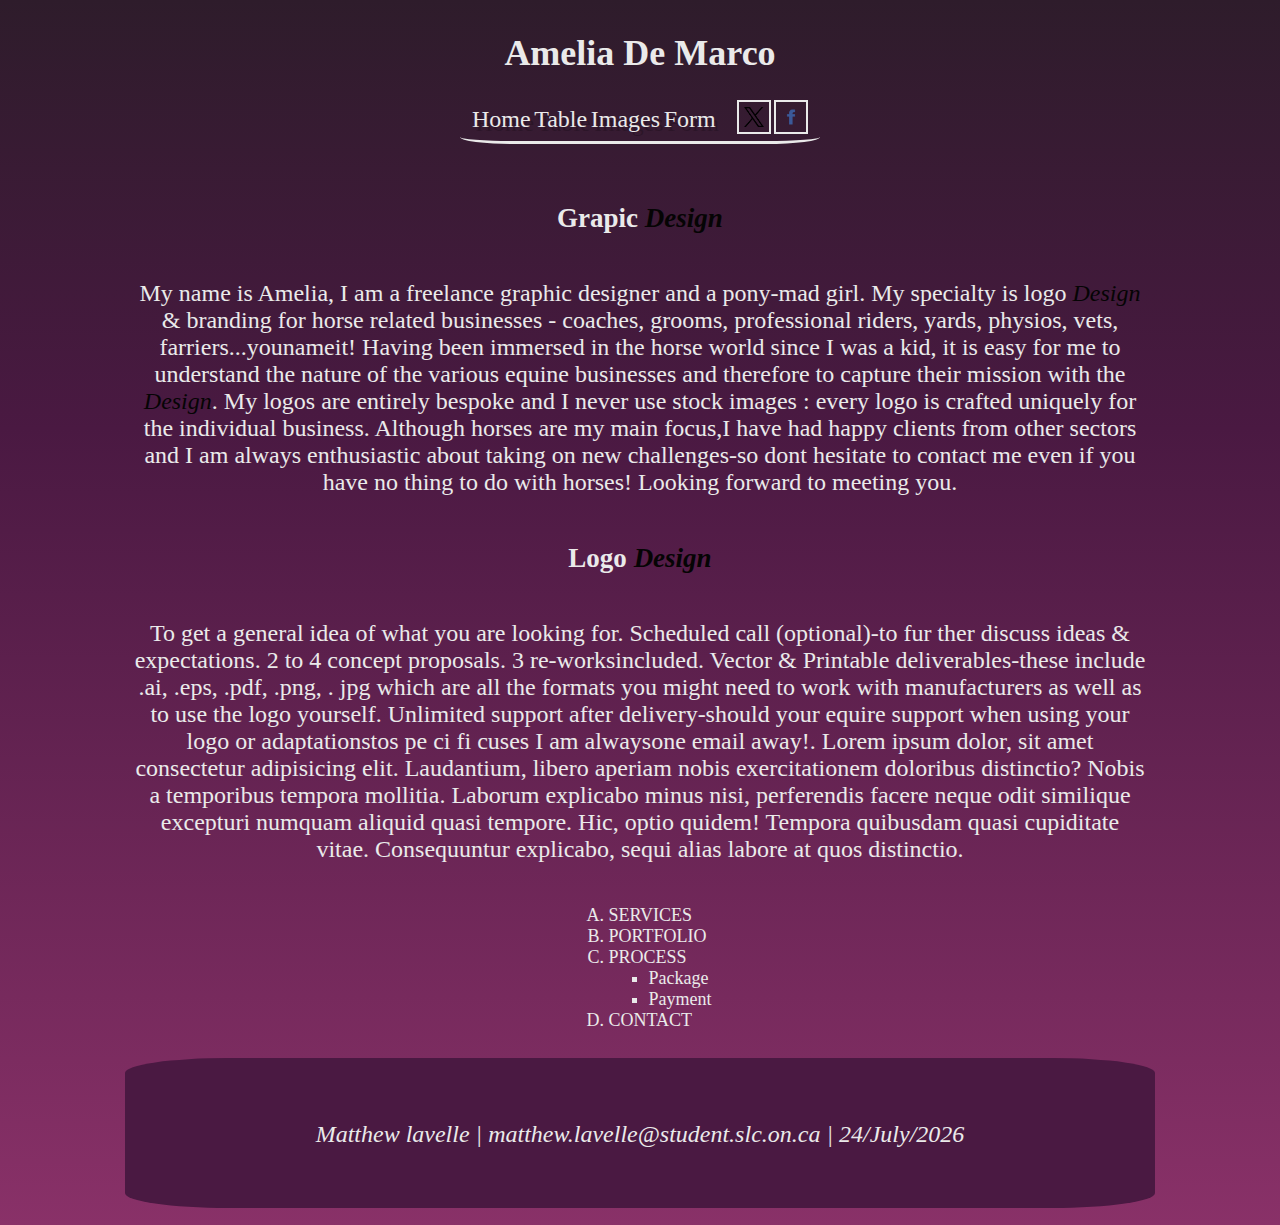
<file: index.html>
<!doctype html>
<!-- Matthew lavelle -->
<html lang = "en">
<head>
<meta charset = "UTF-8">
<title>ADM Home</title>
<link rel="stylesheet" href="./styles/style.css">
<script src="./js/date.js" defer></script>
</head>
<body>
    <h1>Amelia De Marco</h1>
    <div class="navflexcontainer">
        <div class="flexitem">
            <a href="./index.html">Home</a>
        </div>
        <div class="flexitem">
            <a href="./table.html">Table</a>
        </div>
        <div class="flexitem">
            <a href="./Images.html">Images</a>
        </div>
        <div class="flexitem">
            <a href="./form.html">Form</a>
        </div>
        <div class="flexitem-space">
            &nbsp;
        </div>
        <div class="flexitem">
            <a href="https://x.com/"><img src="./pics/logo-black.png" alt="twitter link" width="20" height="20"></a>
        </div>
        <div class="flexitem">
            <a href="https://www.facebook.com/"><img src="./pics/facebook.png" alt="facebook link" width="20" height="20"></a>
        </div>
    </div>
    <div class="maincontainer">
        <h2>Grapic <span class="design">Design</span></h2>
        <p> 
            My name is Amelia,
            I am a freelance graphic designer and a pony-mad girl.
            My specialty is logo <span class="design">Design</span> & branding for horse related businesses - coaches, grooms, professional riders, yards, physios, vets, farriers...younameit!        
            Having been immersed in the horse world since I was a kid, it is easy for me to understand the nature of the various equine businesses and therefore to capture their mission with the <span class="design">Design</span>.
            My logos are entirely bespoke and I never use stock images : every logo is crafted uniquely for the individual business.
            Although horses are my main focus,I have had happy clients from other sectors and I am always enthusiastic about taking on new challenges-so dont hesitate to contact me even if you have no thing to do with horses!
            Looking forward to meeting you.
        </p>
        <h2>Logo <span class="design">Design</span></h2>
        <p>
            To get a general idea of what you are looking for. Scheduled call (optional)-to fur ther discuss ideas & expectations. 2 to 4 concept proposals. 3 re-worksincluded. Vector & Printable deliverables-these include .ai, .eps, .pdf, .png, . jpg which are all the formats you might need to work with manufacturers as well as to use the logo yourself. Unlimited support after delivery-should your equire support when using your logo or adaptationstos pe ci fi cuses I am alwaysone email away!. Lorem ipsum dolor, sit amet consectetur adipisicing elit. Laudantium, libero aperiam nobis exercitationem doloribus distinctio? Nobis a temporibus tempora mollitia. Laborum explicabo minus nisi, perferendis facere neque odit similique excepturi numquam aliquid quasi tempore. Hic, optio quidem! Tempora quibusdam quasi cupiditate vitae. Consequuntur explicabo, sequi alias labore at quos distinctio.
        </p>
        <ol>
            <li>SERVICES</li>
            <li>PORTFOLIO</li>
            <li>PROCESS
                <ul>
                    <li>Package</li>
                    <li>Payment</li>
                </ul>
            </li>
            <li>CONTACT</li>
        </ol>
    </div>
    <div class="footercontainer">
        <footer>
            <address><a href="https://www.gmail.com">Matthew lavelle | matthew.lavelle@student.slc.on.ca | <span id="currentdate"></span></a></address>
        </footer>
    </div>
</body>
</html>
</file>
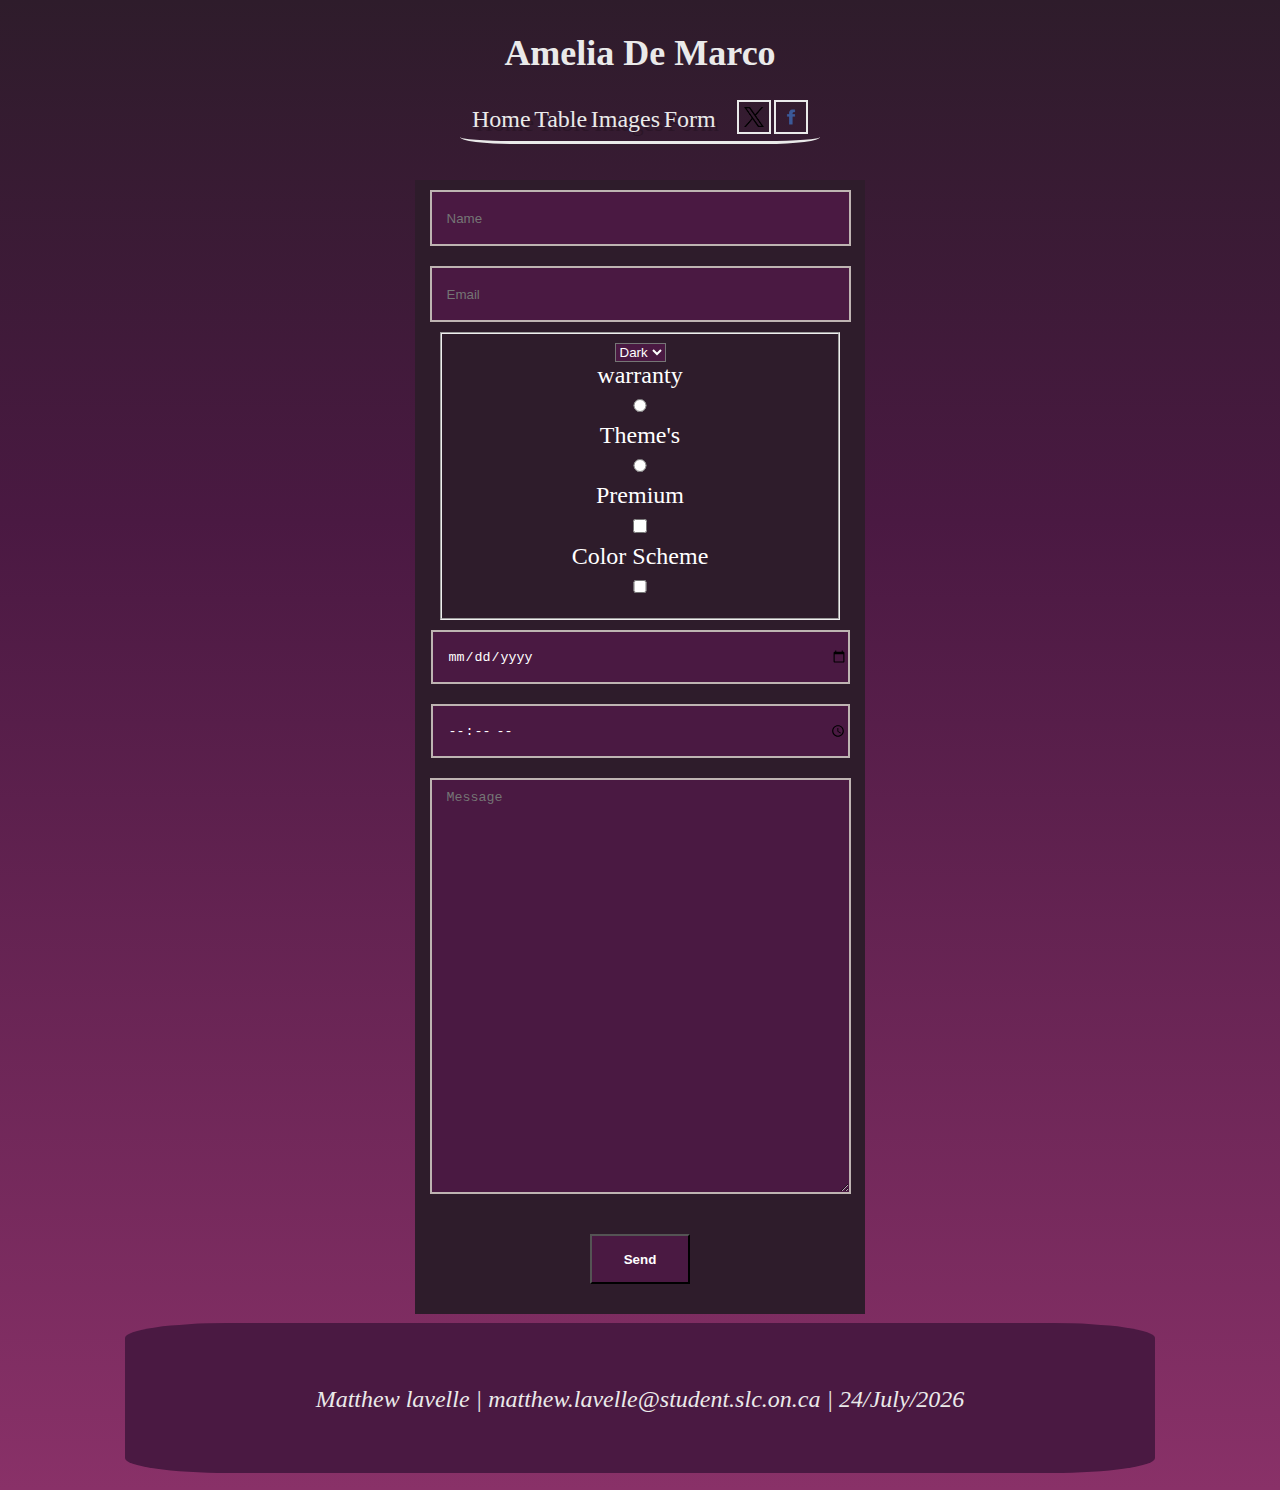
<file: form.html>
<!doctype html>
<!-- Matthew lavelle -->
<html lang = "en">
<head>
<meta charset = "UTF-8">
<title>ADM Home</title>
<link rel="stylesheet" href="./styles/style.css">
<script src="./js/date.js" defer></script>
</head>
<body>
    <h1>Amelia De Marco</h1>
    <div class="navflexcontainer">
        <div class="flexitem">
            <a href="./index.html">Home</a>
        </div>
        <div class="flexitem">
            <a href="./table.html">Table</a>
        </div>
        <div class="flexitem">
            <a href="./Images.html">Images</a>
        </div>
        <div class="flexitem">
            <a href="./form.html">Form</a>
        </div>
        <div class="flexitem-space">
            &nbsp;
        </div>
        <div class="flexitem">
            <a href="https://x.com/"><img src="./pics/logo-black.png" alt="twitter link" width="20" height="20"></a>
        </div>
        <div class="flexitem">
            <a href="https://www.facebook.com/"><img src="./pics/facebook.png" alt="facebook link" width="20" height="20"></a>
        </div>
    </div>
    <div class="maincontainer">
        <div class="formcontainer">
            <form action="nothing.php" method="post">
                <input type="text" name="name" placeholder="Name">
                <input type="text" name="email" placeholder="Email">
                <fieldset>
                    <select name="options" id="options">
                        <option value="dark">Dark</option>
                        <option value="light">Light</option>
                        <option value="dim">Dim</option>
                    </select>
                    <label for="checkbox">warranty</label>
                    <input id="checkbox" type="radio" placeholder="themed">
                    <label for="checkbox">Theme's</label>
                    <input id="checkbox" type="radio" placeholder="themed">
                    <label for="checkbox">Premium</label>
                    <input id="checkbox" type="checkbox" placeholder="Premium">
                    <label for="checkbox">Color Scheme</label>
                    <input id="checkbox" type="checkbox" placeholder="colorscheme">
                </fieldset>
                <input type="date" name="email" placeholder="Email">
                <input type="time" name="email" placeholder="Email">
                <textarea name="message" placeholder="Message"></textarea>
                <button type="submit" name="submit"><b>Send</b></button>
            </form>
        </div>
    </div>
    <div class="footercontainer">
        <footer>
            <address><a href="https://www.gmail.com">Matthew lavelle | matthew.lavelle@student.slc.on.ca | <span id="currentdate"></span></a></address>
        </footer>
    </div>
</body>
</html>
</file>
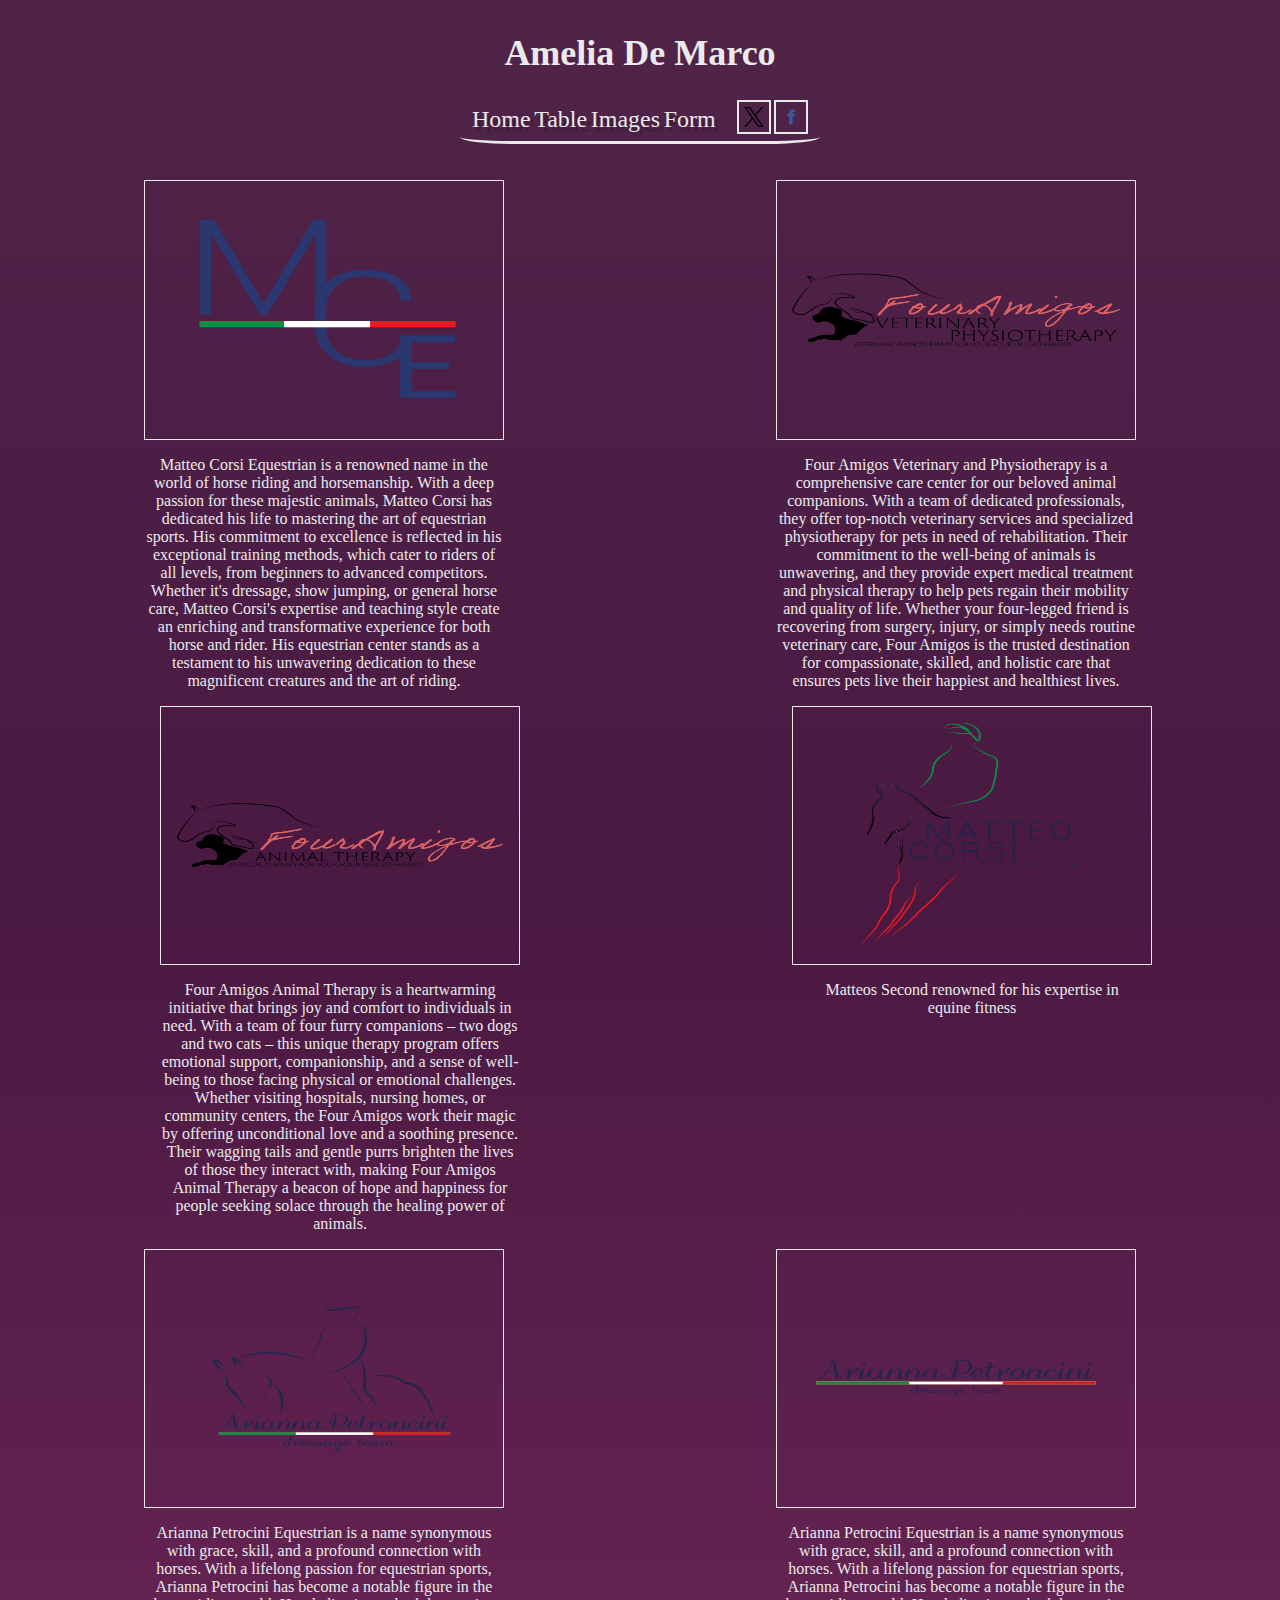
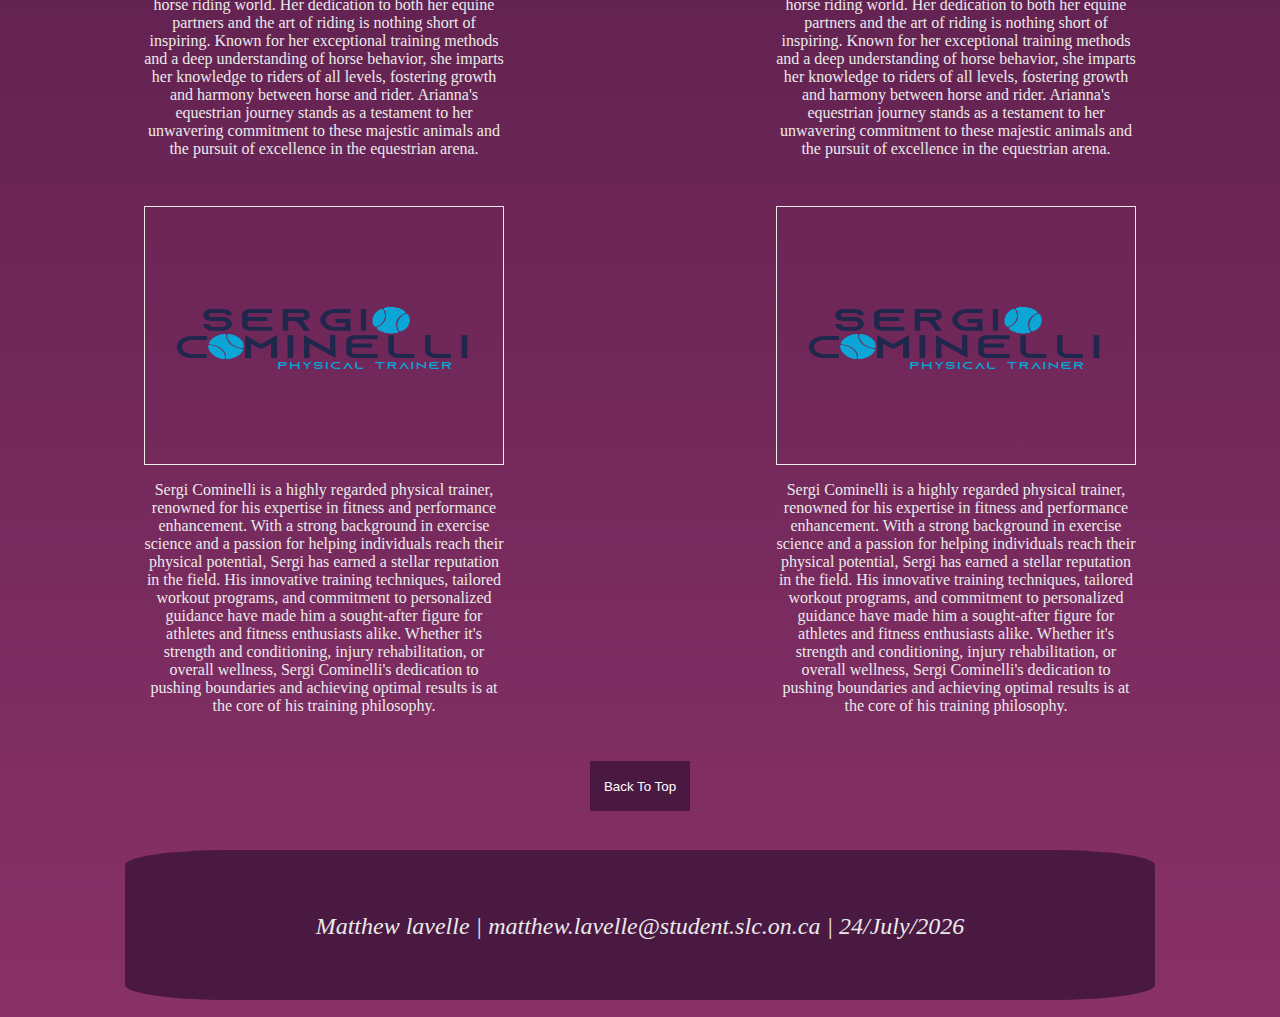
<file: images.html>
<!doctype html>
<!-- Matthew lavelle -->
<html lang = "en">
<head>
<meta charset = "UTF-8">
<title>ADM Images</title>
<link rel="stylesheet" href="./styles/style.css">
<script src="./js/date.js" defer></script>
<script src="./js/jumptotop.js" defer></script>
</head>
<body class="new-bg">
    <h1>Amelia De Marco</h1>
    <div class="navflexcontainer">
        <div class="flexitem">
            <a href="./index.html">Home</a>
        </div>
        <div class="flexitem">
            <a href="./table.html">Table</a>
        </div>
        <div class="flexitem">
            <a href="./Images.html">Images</a>
        </div>
        <div class="flexitem">
            <a href="./form.html">Form</a>
        </div>
        <div class="flexitem-space">
            &nbsp;
        </div>
        <div class="flexitem">
            <a href="https://x.com/"><img src="./pics/logo-black.png" alt="twitter link" width="20" height="20"></a>
        </div>
        <div class="flexitem">
            <a href="https://www.facebook.com/"><img src="./pics/facebook.png" alt="facebook link" width="20" height="20"></a>
        </div>
    </div>
    <div class="maincontainer">
        <div class="imgContainer">
            <div class="subSubContainer">
                <img src="./pics/3.png" alt="logo" width="350" height="250">
                <p>Matteo Corsi Equestrian is a renowned name in the world of horse riding and horsemanship. With a deep passion for these majestic animals, Matteo Corsi has dedicated his life to mastering the art of equestrian sports. His commitment to excellence is reflected in his exceptional training methods, which cater to riders of all levels, from beginners to advanced competitors. Whether it's dressage, show jumping, or general horse care, Matteo Corsi's expertise and teaching style create an enriching and transformative experience for both horse and rider. His equestrian center stands as a testament to his unwavering dedication to these magnificent creatures and the art of riding.</p>
            </div>
            <div class="subSubContainer">
                <img src="./pics/2.png" alt="logo" width="350" height="250">
                <p>Four Amigos Veterinary and Physiotherapy is a comprehensive care center for our beloved animal companions. With a team of dedicated professionals, they offer top-notch veterinary services and specialized physiotherapy for pets in need of rehabilitation. Their commitment to the well-being of animals is unwavering, and they provide expert medical treatment and physical therapy to help pets regain their mobility and quality of life. Whether your four-legged friend is recovering from surgery, injury, or simply needs routine veterinary care, Four Amigos is the trusted destination for compassionate, skilled, and holistic care that ensures pets live their happiest and healthiest lives.</p>
            </div>
            <div class="subSubContainer">
                <img src="./pics/1.png" alt="logo" width="350" height="250">
                <p>Four Amigos Animal Therapy is a heartwarming initiative that brings joy and comfort to individuals in need. With a team of four furry companions – two dogs and two cats – this unique therapy program offers emotional support, companionship, and a sense of well-being to those facing physical or emotional challenges. Whether visiting hospitals, nursing homes, or community centers, the Four Amigos work their magic by offering unconditional love and a soothing presence. Their wagging tails and gentle purrs brighten the lives of those they interact with, making Four Amigos Animal Therapy a beacon of hope and happiness for people seeking solace through the healing power of animals.</p>
            </div>
            <div class="subSubContainer">
                <img src="./pics/4.png" alt="logo" width="350" height="250">
                <p>Matteos Second renowned for his expertise in equine fitness</p>
            </div>
            <div class="subSubContainer">
                <img src="./pics/6.png" alt="logo" width="350" height="250">
                <p>Arianna Petrocini Equestrian is a name synonymous with grace, skill, and a profound connection with horses. With a lifelong passion for equestrian sports, Arianna Petrocini has become a notable figure in the horse riding world. Her dedication to both her equine partners and the art of riding is nothing short of inspiring. Known for her exceptional training methods and a deep understanding of horse behavior, she imparts her knowledge to riders of all levels, fostering growth and harmony between horse and rider. Arianna's equestrian journey stands as a testament to her unwavering commitment to these majestic animals and the pursuit of excellence in the equestrian arena.</p>
            </div>
            <div class="subSubContainer">
                <img src="./pics/7.png" alt="logo" width="350" height="250">
                <p>Arianna Petrocini Equestrian is a name synonymous with grace, skill, and a profound connection with horses. With a lifelong passion for equestrian sports, Arianna Petrocini has become a notable figure in the horse riding world. Her dedication to both her equine partners and the art of riding is nothing short of inspiring. Known for her exceptional training methods and a deep understanding of horse behavior, she imparts her knowledge to riders of all levels, fostering growth and harmony between horse and rider. Arianna's equestrian journey stands as a testament to her unwavering commitment to these majestic animals and the pursuit of excellence in the equestrian arena.</p>
                </p>
            </div>
            <div class="subSubContainer">
                <img src="./pics/8.png" alt="logo" width="350" height="250">
                <p>Sergi Cominelli is a highly regarded physical trainer, renowned for his expertise in fitness and performance enhancement. With a strong background in exercise science and a passion for helping individuals reach their physical potential, Sergi has earned a stellar reputation in the field. His innovative training techniques, tailored workout programs, and commitment to personalized guidance have made him a sought-after figure for athletes and fitness enthusiasts alike. Whether it's strength and conditioning, injury rehabilitation, or overall wellness, Sergi Cominelli's dedication to pushing boundaries and achieving optimal results is at the core of his training philosophy.</p>   
            </div>
            <div class="subSubContainer">
                <img src="./pics/8.png" alt="logo" width="350" height="250">
                <p>Sergi Cominelli is a highly regarded physical trainer, renowned for his expertise in fitness and performance enhancement. With a strong background in exercise science and a passion for helping individuals reach their physical potential, Sergi has earned a stellar reputation in the field. His innovative training techniques, tailored workout programs, and commitment to personalized guidance have made him a sought-after figure for athletes and fitness enthusiasts alike. Whether it's strength and conditioning, injury rehabilitation, or overall wellness, Sergi Cominelli's dedication to pushing boundaries and achieving optimal results is at the core of his training philosophy.</p>   
            </div>
        </div>
    </div>
    <button id="jumpTop">Back To Top</button>
    <div class="footercontainer">
        <footer>
            <address><a href="https://www.gmail.com">Matthew lavelle | matthew.lavelle@student.slc.on.ca | <span id="currentdate"></span></a></address>
        </footer>
    </div>
</body>
</html>
</file>
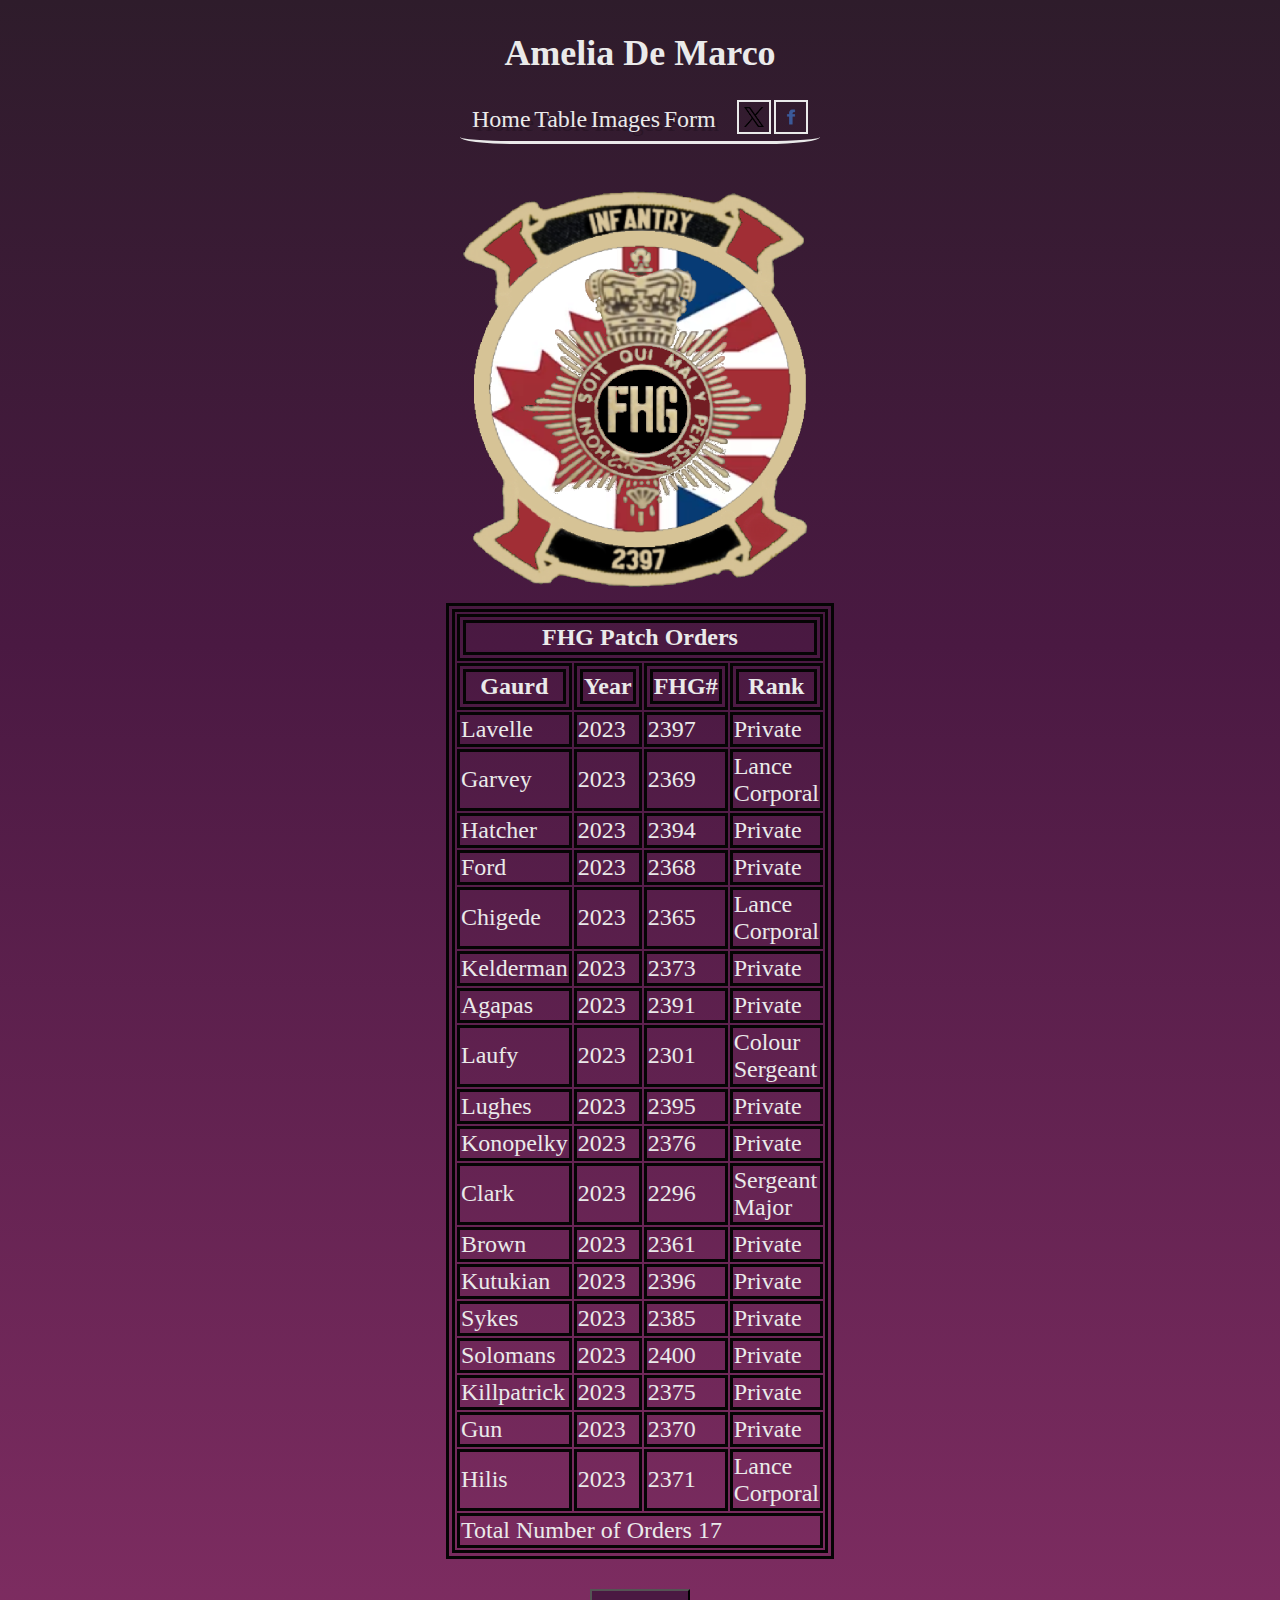
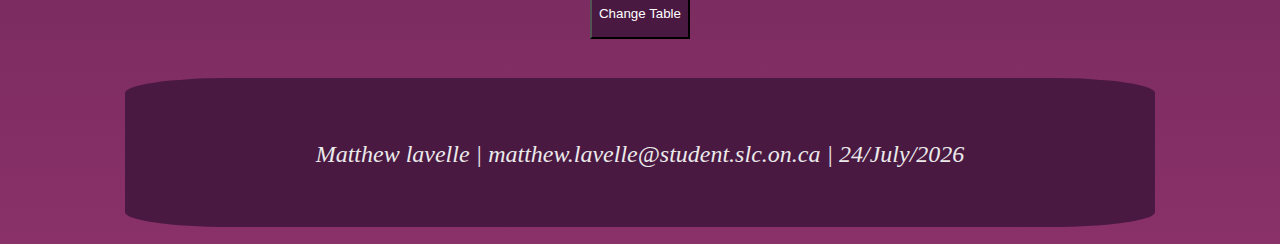
<file: table.html>
<!doctype html>
<!-- Matthew lavelle -->
<html lang = "en">
<head>
<meta charset = "UTF-8">
<title>ADM Home</title>
<link rel="stylesheet" href="./styles/style.css">
<script src="./js/date.js" defer></script>
<script src="./js/changeTable.js" defer></script>
</head>
<body>
    <h1>Amelia De Marco</h1>
    <div class="navflexcontainer">
        <div class="flexitem">
            <a href="./index.html">Home</a>
        </div>
        <div class="flexitem">
            <a href="./table.html">Table</a>
        </div>
        <div class="flexitem">
            <a href="./Images.html">Images</a>
        </div>
        <div class="flexitem">
            <a href="./form.html">Form</a>
        </div>
        <div class="flexitem-space">
            &nbsp;
        </div>
        <div class="flexitem">
            <a href="https://x.com/"><img src="./pics/logo-black.png" alt="twitter link" width="20" height="20"></a>
        </div>
        <div class="flexitem">
            <a href="https://www.facebook.com/"><img src="./pics/facebook.png" alt="facebook link" width="20" height="20"></a>
        </div>
    </div>
    <div class="maincontainer">
        <img src="./pics/FHG.png" alt="Gaurd Symbol" style="border: none;" width="376" height="415">
        <table id="fhgtable">
            <tr>
                <th colspan = "4">FHG Patch Orders</th>
            </tr>       
           <tr>
            <th rowspan="1">Gaurd</th>
            <th>Year</th>
            <th>FHG#</th>
            <th>Rank</th>
           </tr>   
           <tr>
            <td>Lavelle</td>
            <td>2023</td>
            <td>2397</td>
            <td>Private</td>
           </tr>
           <tr>
            <td>Garvey</td>
            <td>2023</td>
            <td>2369</td>
            <td>Lance Corporal</td>
           </tr>
           <tr>
            <td>Hatcher</td>
            <td>2023</td>
            <td>2394</td>
            <td>Private</td>
           </tr>
           <tr>
            <td>Ford</td>
            <td>2023</td>
            <td>2368</td>
            <td>Private</td>
           </tr>
           <tr>
            <td>Chigede</td>
            <td>2023</td>
            <td>2365</td>
            <td>Lance Corporal</td>
           </tr>
           <tr>
            <td>Kelderman</td>
            <td>2023</td>
            <td>2373</td>
            <td>Private</td>
           </tr>
           <tr>
            <td>Agapas</td>
            <td>2023</td>
            <td>2391</td>
            <td>Private</td>
           </tr>
           <tr>
            <td>Laufy</td>
            <td>2023</td>
            <td>2301</td>
            <td>Colour Sergeant</td>
           </tr>
           <tr>
            <td>Lughes</td>
            <td>2023</td>
            <td>2395</td>
            <td>Private</td>
           </tr>
           <tr>
            <td>Konopelky</td>
            <td>2023</td>
            <td>2376</td>
            <td>Private</td>
           </tr>
           <tr>
            <td>Clark</td>
            <td>2023</td>
            <td>2296</td>
            <td>Sergeant Major</td>
           </tr>
           <tr>
            <td>Brown</td>
            <td>2023</td>
            <td>2361</td>
            <td>Private</td>
           </tr>
           <tr>
            <td>Kutukian</td>
            <td>2023</td>
            <td>2396</td>
            <td>Private</td>
           </tr>
           <tr>
            <td>Sykes</td>
            <td>2023</td>
            <td>2385</td>
            <td>Private</td>
           </tr>
           <tr>
            <td>Solomans</td>
            <td>2023</td>
            <td>2400</td>
            <td>Private</td>
           </tr>
           <tr>
            <td>Killpatrick</td>
            <td>2023</td>
            <td>2375</td>
            <td>Private</td>
           </tr>
           <tr>
            <td>Gun</td>
            <td>2023</td>
            <td>2370</td>
            <td>Private</td>
           </tr>
           <tr>
            <td>Hilis</td>
            <td>2023</td>
            <td>2371</td>
            <td>Lance Corporal</td>
           </tr>
           <tr>
                <td colspan = "4">Total Number of Orders 17</td>
           </tr>
        </table>
        <button id="changeTable">Change Table</button>
    </div>
    <div class="footercontainer">
        <footer>
            <address><a href="https://www.gmail.com">Matthew lavelle | matthew.lavelle@student.slc.on.ca | <span id="currentdate">current date</span></a></address>
        </footer>
    </div>
</body>
</html>
</file>
<file: styles/style.css>
/*
theme below
#EAEAEA
#893168
#4A1942
#2E1C2B
#050404
*/
body{
    font-size: large;
    font-family: 'Times New Roman', Times, serif;
    background: linear-gradient(180deg, #2E1C2B 0%, #4A1942 35%, #893168);
    display: flex;
    flex-direction: column;
    align-items: center;
    min-height: 100vh;
    color: #EAEAEA;
}
.new-bg{
    background: linear-gradient(180deg, #502449 0%, #4A1942 35%, #893168);
}
.navflexcontainer{
    flex: wrap;
    display: flex;
    flex-direction: row;
    align-items: center;
    padding: 0px 10px 0px 10px;
    border-bottom:solid #EAEAEA;
    border-radius: 15%;
    margin-bottom: 2em;
}
.flexitem{
    text-shadow:.2em .2em 0 rgba(0,0,0,0.2);
    padding: .1em;
}
.flexitem-space{
    width: 1em;
}
.maincontainer{
    min-width: 20em;
    display: flex;
    flex-direction: column;
    align-items: center;
}
.footercontainer{
    color: #EAEAEA;
    background-color: #4A1942;
    margin: .5em;
    text-align: center;
    padding: .5em;
    border-radius: 10%;
    width: 80%;
}
.design{
    color: #050404;
    font-style: italic;
}
img{
    padding: .2em;
    border: #EAEAEA solid .1em;
}
a{
    font-size: x-large;
    text-decoration: none;
    color: #EAEAEA;
}
a:hover{
    transition-duration: .2s;
    opacity: .5;
}
p{
    color: #EAEAEA;
    font-size: x-large;
    text-align: center;
    max-width: 80%;
}
table, th, tr{
    color: #EAEAEA;
    font-size: x-large;
    border-style: double;
    border-width: .4em;
    border-color: #050404;
}
table td{
    border-style: solid;
    border-color: #050404;
}
table{
    margin: auto;
    width: 80%;
}
footer{
    margin-top: 3em;
}
h1{
    color: #EAEAEA;
}
h2{
    color: #EAEAEA;
}
.imgContainer{
    display: flex;
    flex-wrap: wrap;
    justify-content: space-around;
}
.imgContainer p{
    font-size: medium;
}
.subSubContainer{
    display: flex;
    flex-direction: column;
    align-items: center;
    text-align: center;
    max-width: 25em;
}
ol{
    list-style-type: upper-alpha;
}
ul{
    list-style-type: square;
}
form{
    color: #ffffff;
    margin: 0 auto;
    background: #2E1C2B;
    display: flex;
    flex-direction: column;
    width: 450px;
    font-size: x-large;
    font-family: 'Franklin Gothic Medium', 'Arial Narrow', ;
}
form, h3{
    margin-bottom: 0px;
    align-items: center;
}
input{
    margin: 10px;
    color: #ffffff;
    background-color: #4A1942;
    padding-left:15px;
    width: 400px;
    height:50px;
    border: solid 2px #beb4b2;
}
button{
    color: #ffffff;
    background-color: #4A1942;
    margin-top: 30px;
    margin-bottom: 30px;
    width: 100px;
    height:50px;
}
textarea{
    margin: 10px;
    padding-top: 10px;
    padding-left:15px;
    color: #ffffff;
    background-color: #4A1942;
    width: 400px;
    height:400px;
    border: solid 2px #beb4b2;
}
fieldset{
    display: flex;
    flex-direction: column;
    align-items: center;
    text-align: center;
    width: 80%;
    height: 10%;
}

#checkbox{
    background-color: #502449;
    width: 1em;
    height: 1em;
}
select{
    background-color: #4A1942;
    color: #ffffff;
}
#jumpTop{
    border: #2E1C2B;
}
address{
    margin-bottom:5%;
    width: 100%;
}
</file>
